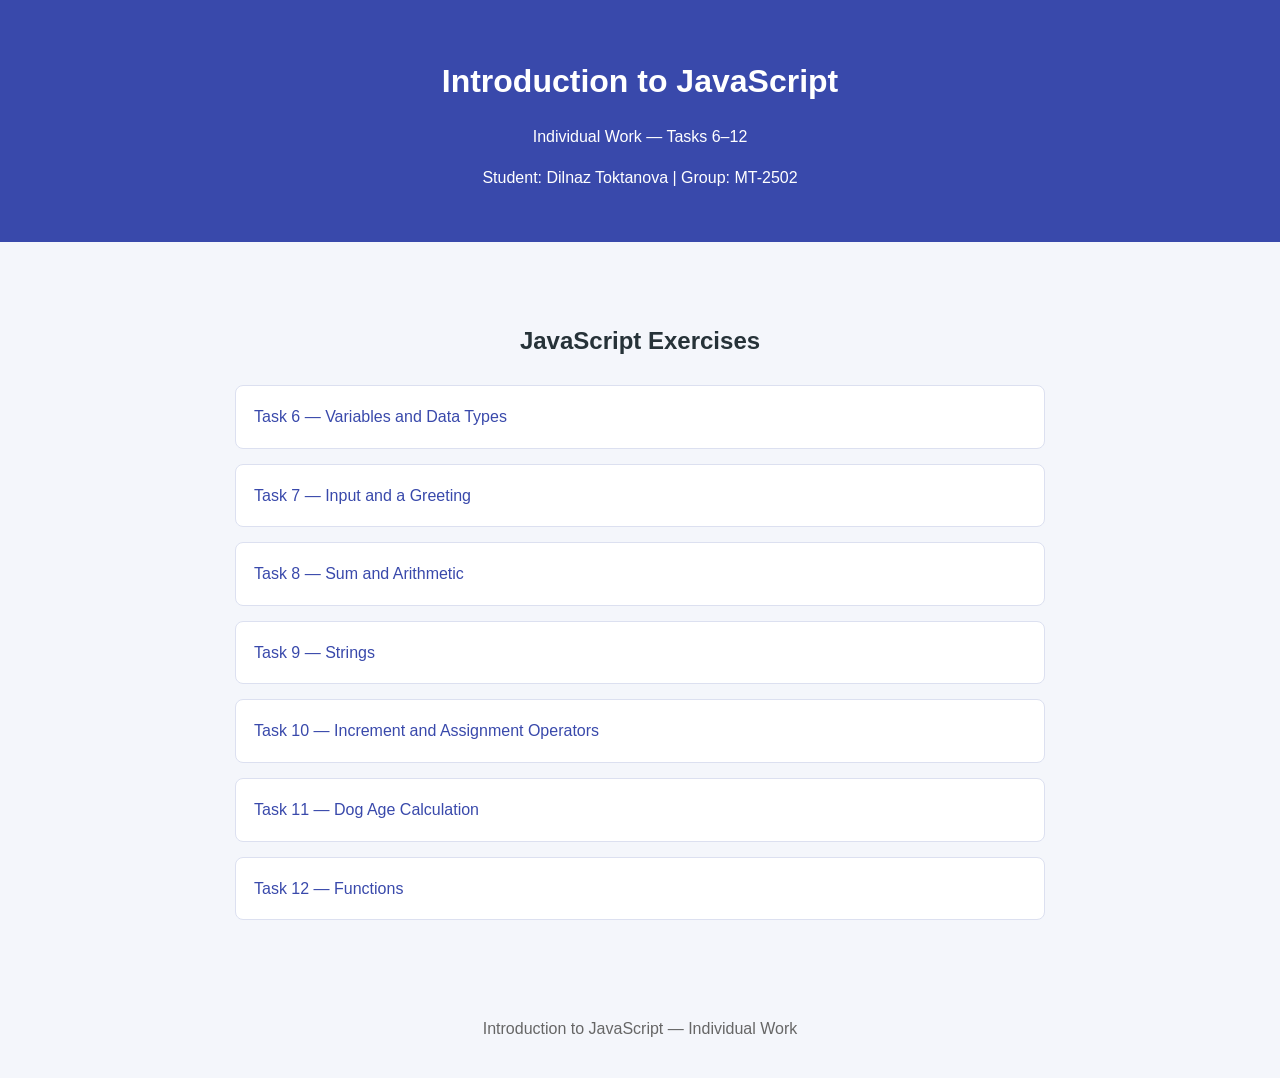
<file: index.html>
<!DOCTYPE html>
<html lang="en">
<head>
    <meta charset="UTF-8">
    <meta name="viewport" content="width=device-width, initial-scale=1.0">
    <title>Introduction to JavaScript</title>
    <link rel="stylesheet" href="style.css">
</head>
<body>

    <header>
        <h1>Introduction to JavaScript</h1>
        <p>Individual Work — Tasks 6–12</p>
        <p>Student: Dilnaz Toktanova | Group: MT-2502</p>
    </header>

    <main>
        <h2>JavaScript Exercises</h2>

        <div class="tasks">
            <a href="task6.html">Task 6 — Variables and Data Types</a>
            <a href="task7.html">Task 7 — Input and a Greeting</a>
            <a href="task8.html">Task 8 — Sum and Arithmetic</a>
            <a href="task9.html">Task 9 — Strings</a>
            <a href="task10.html">Task 10 — Increment and Assignment Operators</a>
            <a href="task11.html">Task 11 — Dog Age Calculation</a>
            <a href="task12.html">Task 12 — Functions</a>
        </div>
    </main>

    <footer>
        <p>Introduction to JavaScript — Individual Work</p>
    </footer>

</body>
</html>
</file>
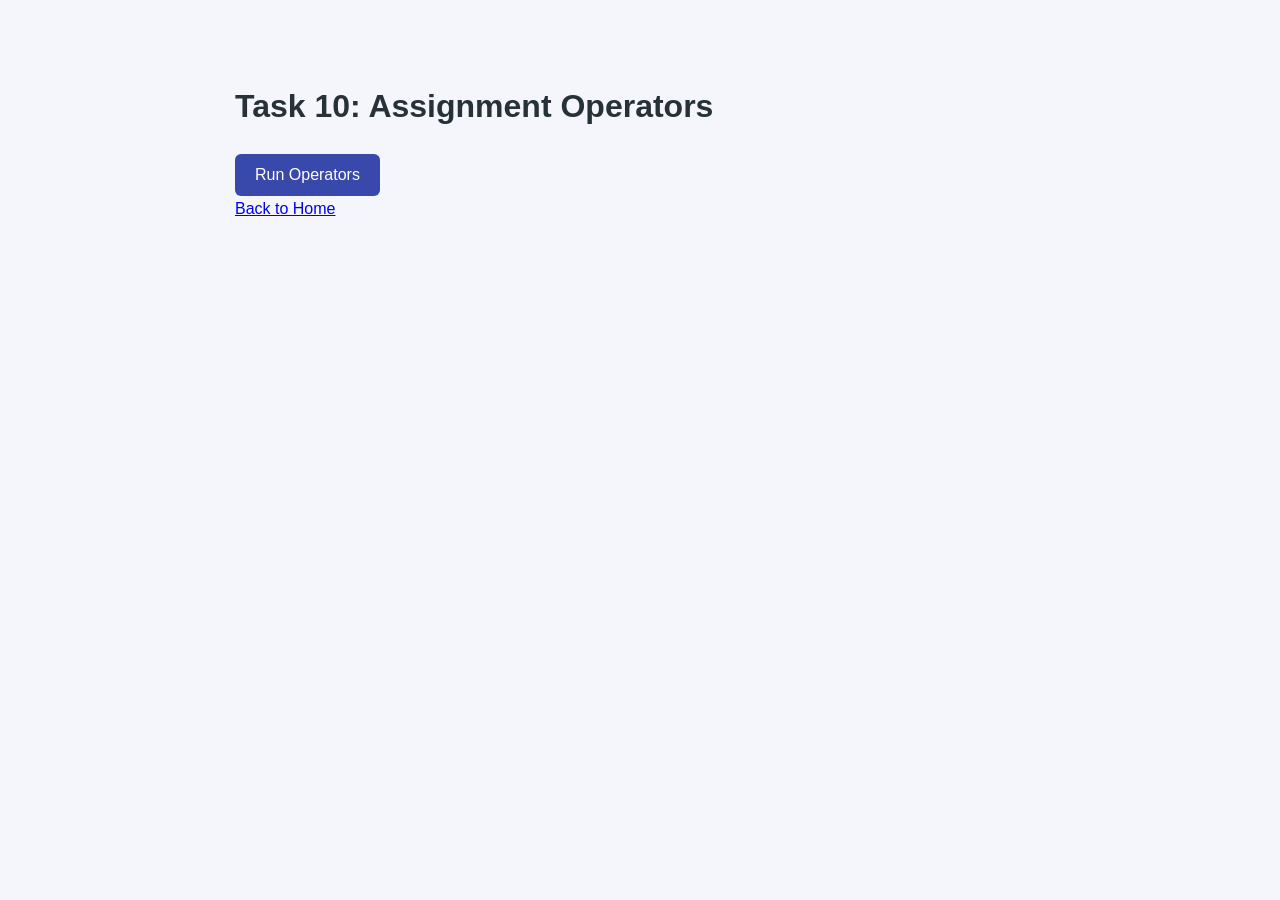
<file: task10.html>
<!DOCTYPE html>
<html lang="en">
<head>
    <meta charset="UTF-8">
    <meta name="viewport" content="width=device-width, initial-scale=1.0">
    <title>Task 10 - Assignment Operators</title>
    <link rel="stylesheet" href="style.css">
    <script src="task10.js" defer></script>
</head>
<body>
    <main class="task">
        <h1>Task 10: Assignment Operators</h1>
        <button id="runButton">Run Operators</button>
        <div id="result" class="result"></div>
        <a class="back" href="index.html">Back to Home</a>
    </main>
</body>
</html>
</file>
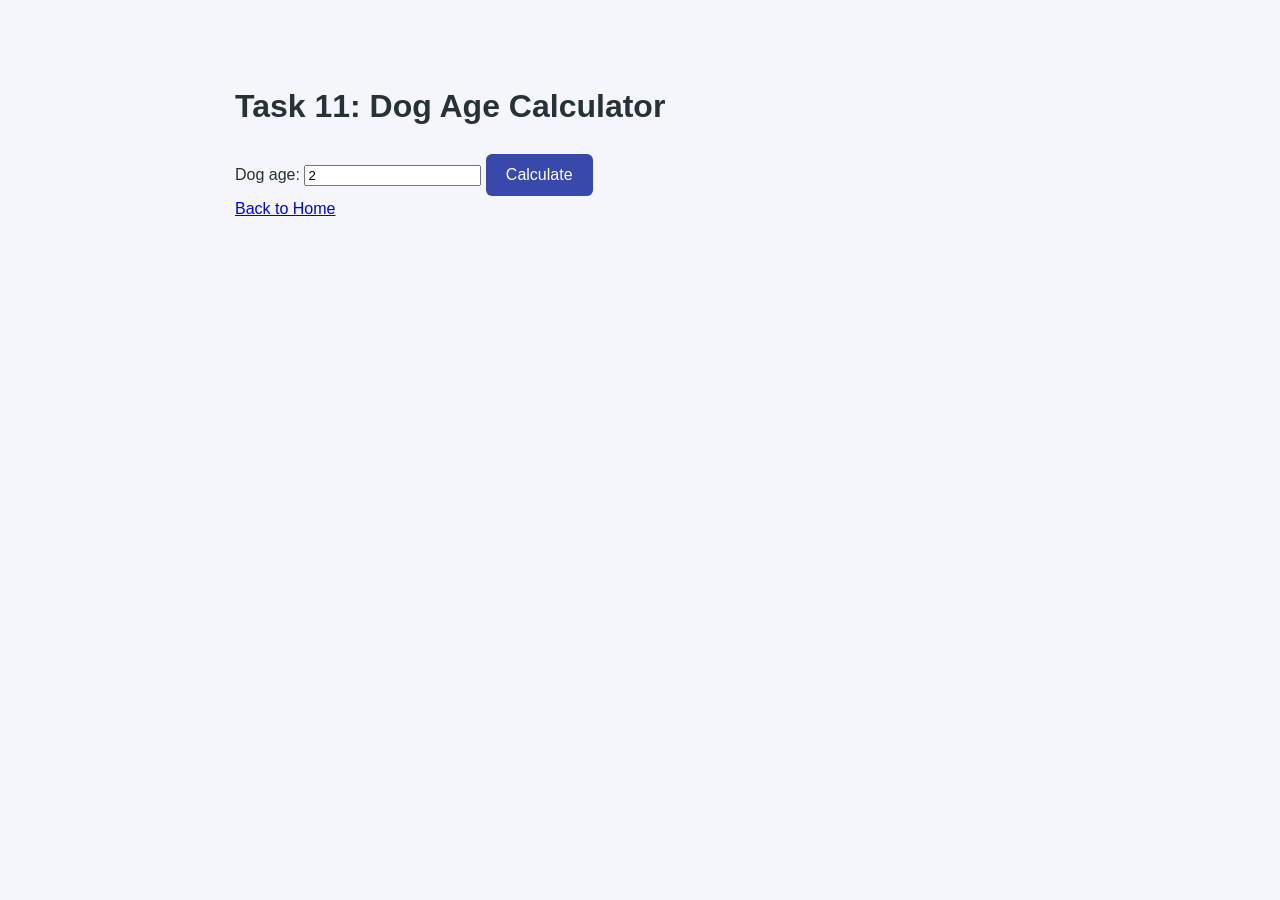
<file: task11.html>
<!DOCTYPE html>
<html lang="en">
<head>
    <meta charset="UTF-8">
    <meta name="viewport" content="width=device-width, initial-scale=1.0">
    <title>Task 11 - Dog Age Calculator</title>
    <link rel="stylesheet" href="style.css">
    <script src="task11.js" defer></script>
</head>
<body>
    <main class="task">
        <h1>Task 11: Dog Age Calculator</h1>

        <label for="dogAge">Dog age:</label>
        <input type="number" id="dogAge" min="2" value="2">

        <button id="calculateButton">Calculate</button>

        <div id="result" class="result"></div>

        <a class="back" href="index.html">Back to Home</a>
    </main>
</body>
</html>
</file>
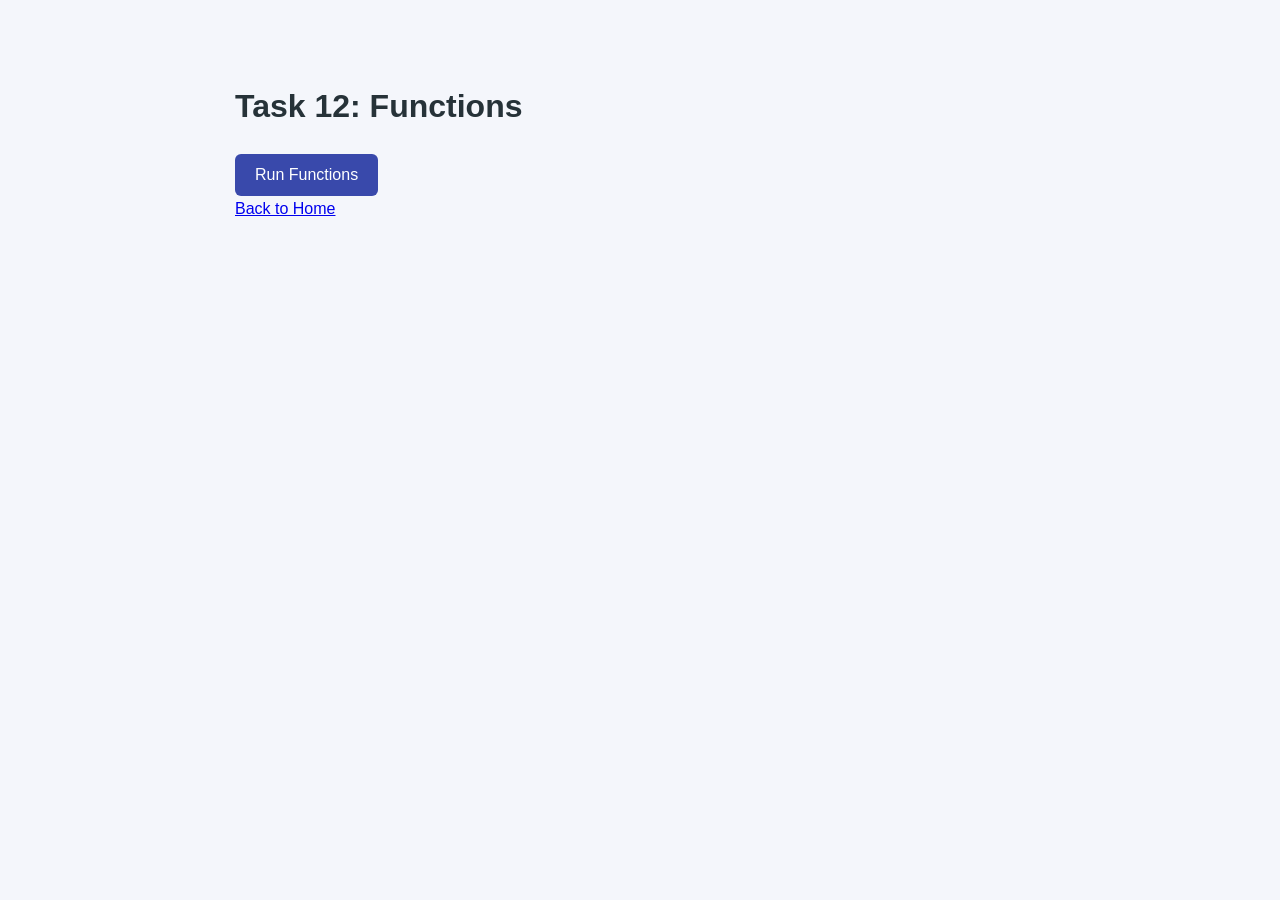
<file: task12.html>
<!DOCTYPE html>
<html lang="en">
<head>
    <meta charset="UTF-8">
    <meta name="viewport" content="width=device-width, initial-scale=1.0">
    <title>Task 12 - Functions</title>
    <link rel="stylesheet" href="style.css">
    <script src="task12.js" defer></script>
</head>
<body>
    <main class="task">
        <h1>Task 12: Functions</h1>
        <button id="runButton">Run Functions</button>
        <div id="result" class="result"></div>
        <a class="back" href="index.html">Back to Home</a>
    </main>
</body>
</html>
</file>
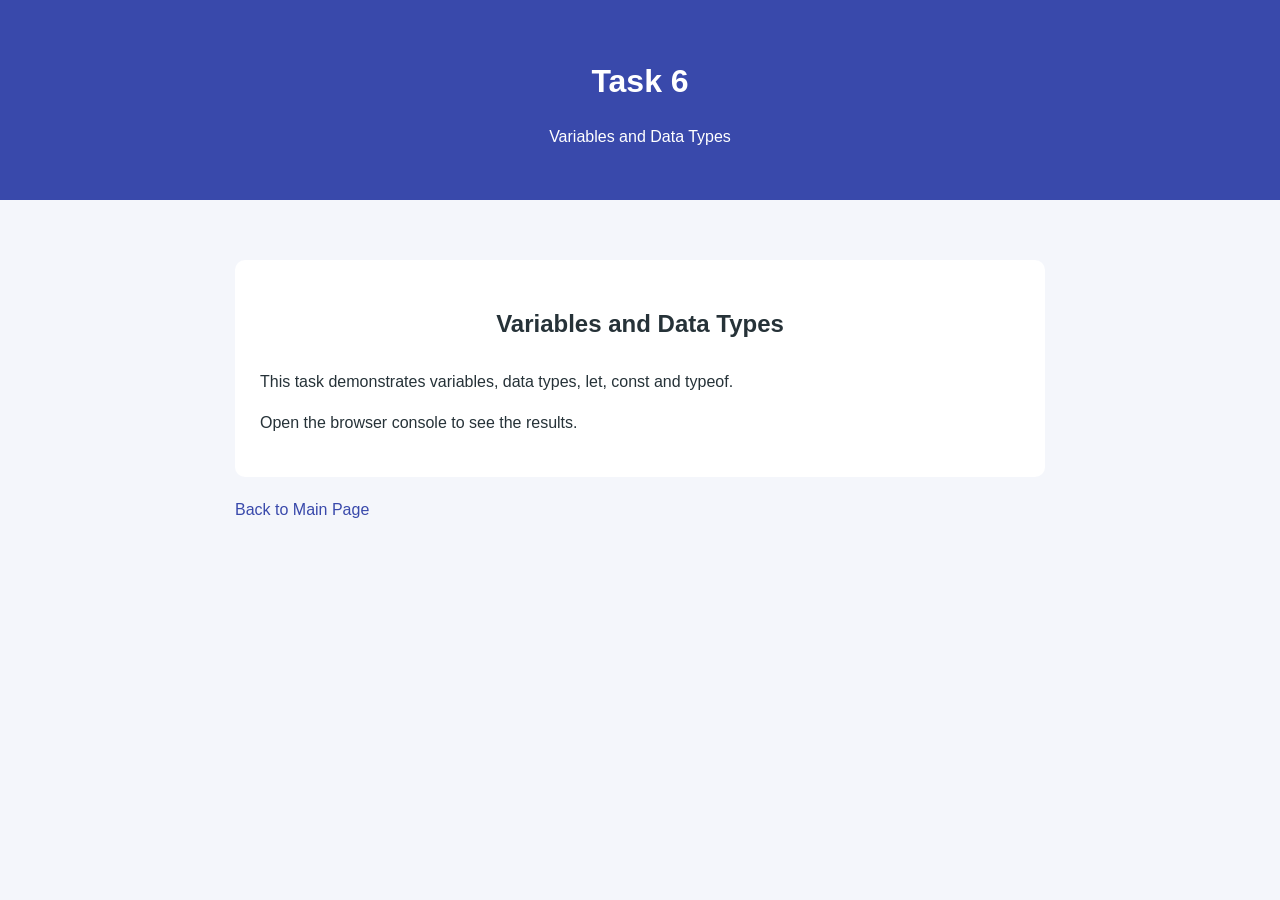
<file: task6.html>
<!DOCTYPE html>
<html lang="en">
<head>
    <meta charset="UTF-8">
    <meta name="viewport" content="width=device-width, initial-scale=1.0">
    <title>Task 6 — Variables and Data Types</title>
    <link rel="stylesheet" href="style.css">
</head>
<body>

    <header>
        <h1>Task 6</h1>
        <p>Variables and Data Types</p>
    </header>

    <main>
        <div class="task-content">
            <h2>Variables and Data Types</h2>
            <p>This task demonstrates variables, data types, let, const and typeof.</p>
            <p>Open the browser console to see the results.</p>
        </div>

        <a class="back-link" href="index.html">Back to Main Page</a>
    </main>

    <script src="task6.js"></script>
</body>
</html>
</file>
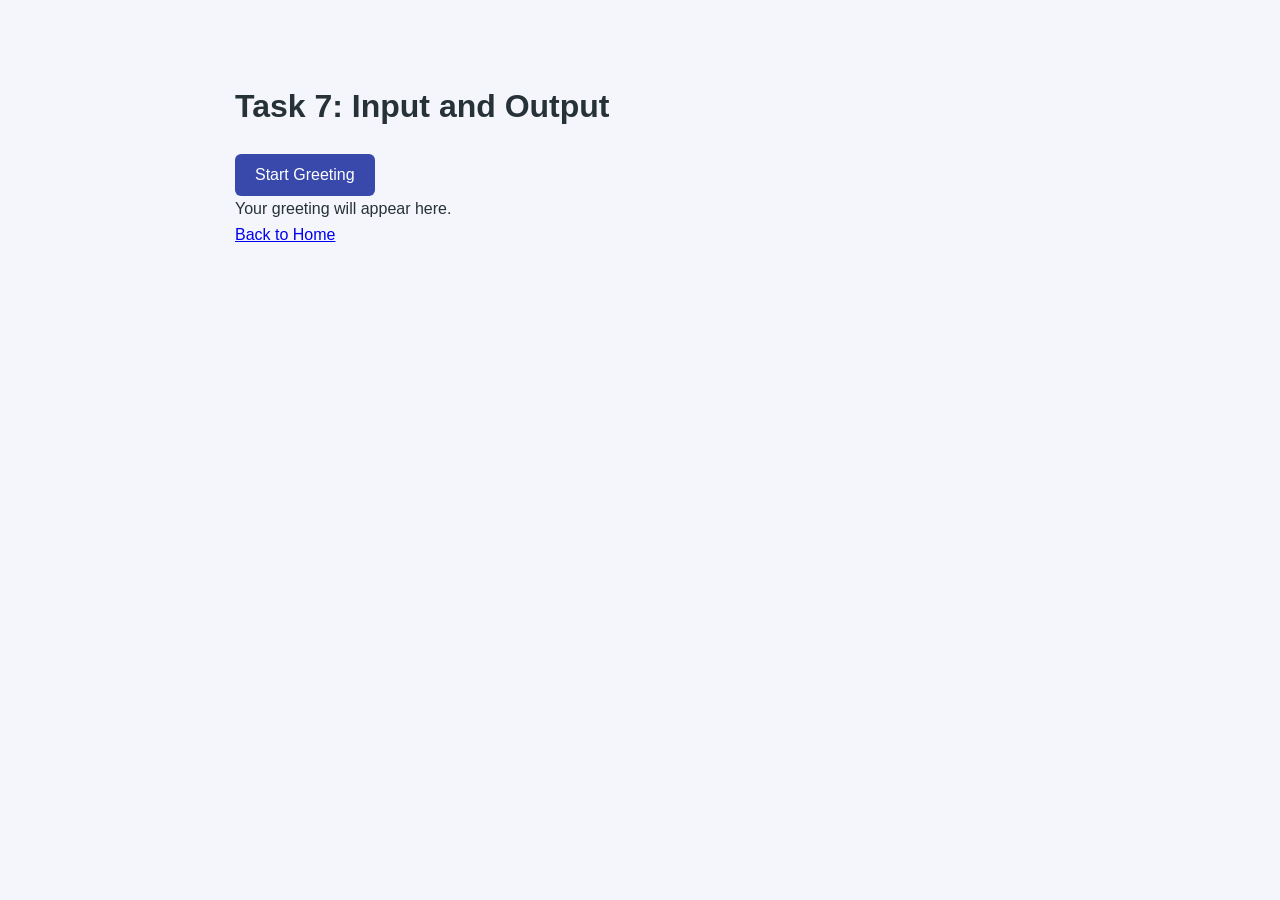
<file: task7.html>
<!DOCTYPE html>
<html lang="en">
<head>
    <meta charset="UTF-8">
    <meta name="viewport" content="width=device-width, initial-scale=1.0">
    <title>Task 7 - Input and Output</title>
    <link rel="stylesheet" href="style.css">
    <script src="task7.js" defer></script>
</head>
<body>
    <main class="task">
        <h1>Task 7: Input and Output</h1>
        <button id="greetButton">Start Greeting</button>
        <div id="result" class="result">Your greeting will appear here.</div>
        <a class="back" href="index.html">Back to Home</a>
    </main>
</body>
</html>
</file>
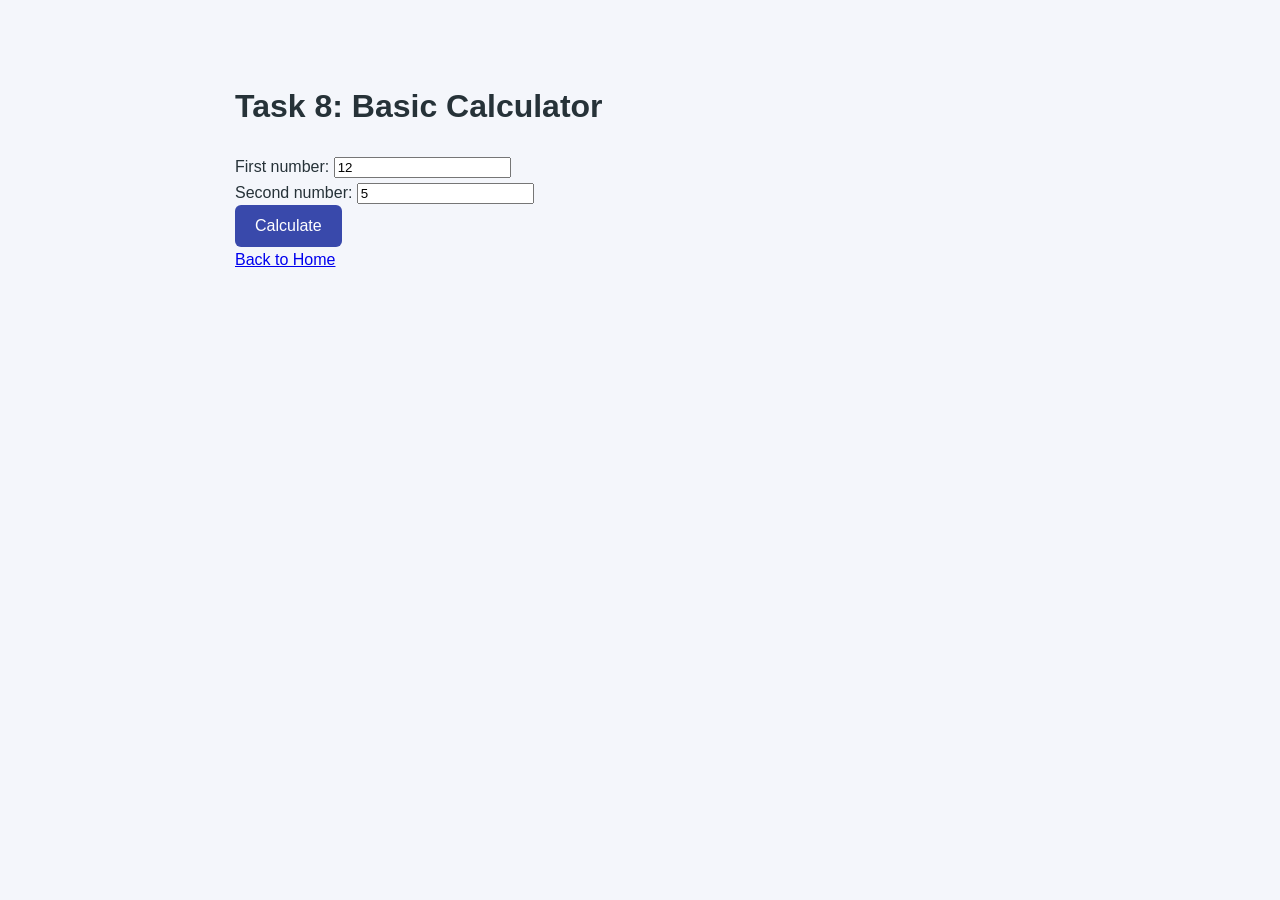
<file: task8.html>
<!DOCTYPE html>
<html lang="en">
<head>
    <meta charset="UTF-8">
    <meta name="viewport" content="width=device-width, initial-scale=1.0">
    <title>Task 8 - Basic Calculator</title>
    <link rel="stylesheet" href="style.css">
    <script src="task8.js" defer></script>
</head>
<body>
    <main class="task">
        <h1>Task 8: Basic Calculator</h1>

        <label for="number1">First number:</label>
        <input type="number" id="number1" value="12">

        <br>

        <label for="number2">Second number:</label>
        <input type="number" id="number2" value="5">

        <br>

        <button id="calculateButton">Calculate</button>

        <div id="result" class="result"></div>

        <a class="back" href="index.html">Back to Home</a>
    </main>
</body>
</html>
</file>
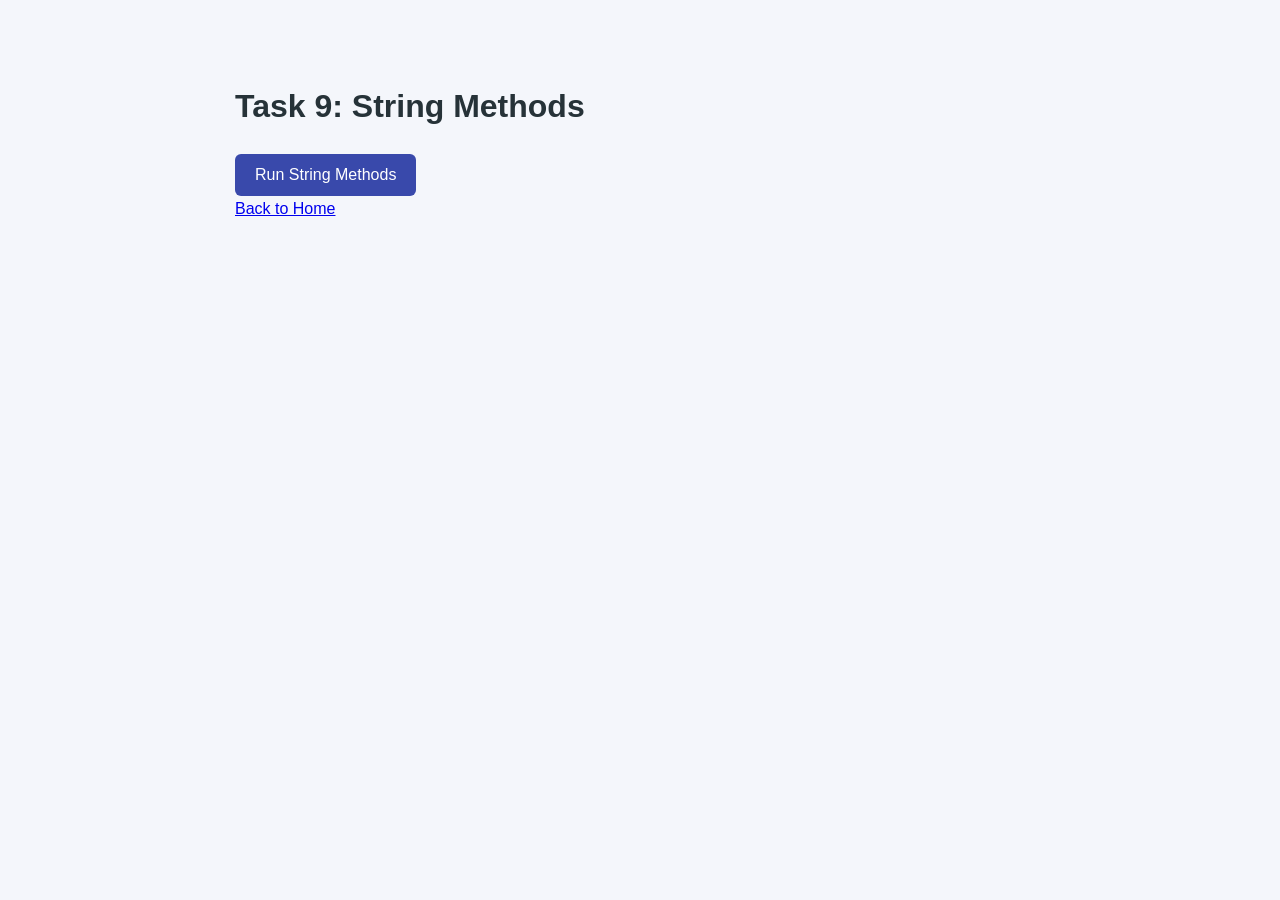
<file: task9.html>
<!DOCTYPE html>
<html lang="en">
<head>
    <meta charset="UTF-8">
    <meta name="viewport" content="width=device-width, initial-scale=1.0">
    <title>Task 9 - String Methods</title>
    <link rel="stylesheet" href="style.css">
    <script src="task9.js" defer></script>
</head>
<body>
    <main class="task">
        <h1>Task 9: String Methods</h1>
        <button id="runButton">Run String Methods</button>
        <div id="result" class="result"></div>
        <a class="back" href="index.html">Back to Home</a>
    </main>
</body>
</html>
</file>
<file: style.css>
* {
    box-sizing: border-box;
}

body {
    margin: 0;
    font-family: Arial, sans-serif;
    background-color: #f4f6fb;
    color: #263238;
    line-height: 1.6;
}

header {
    background-color: #3949ab;
    color: white;
    text-align: center;
    padding: 35px 20px;
}

header h1 {
    margin-bottom: 10px;
}

main {
    max-width: 850px;
    margin: 40px auto;
    padding: 20px;
}

main h2 {
    text-align: center;
    margin-bottom: 25px;
}

.tasks {
    display: flex;
    flex-direction: column;
    gap: 15px;
}

.tasks a {
    display: block;
    padding: 18px;
    background-color: white;
    color: #3949ab;
    text-decoration: none;
    border-radius: 8px;
    border: 1px solid #dce0f0;
    transition: 0.2s;
}

.tasks a:hover {
    background-color: #e8eaf6;
    transform: translateY(-2px);
}

footer {
    text-align: center;
    padding: 20px;
    color: #666;
}

.task-content {
    background-color: white;
    padding: 25px;
    border-radius: 10px;
    margin-bottom: 20px;
}

.back-link {
    color: #3949ab;
    text-decoration: none;
}

button {
    background-color: #3949ab;
    color: white;
    padding: 12px 20px;
    border: none;
    border-radius: 6px;
    cursor: pointer;
    font-size: 16px;
}

button:hover {
    background-color: #283593;
}

@media (max-width: 600px) {
    header {
        padding: 25px 15px;
    }

    main {
        margin: 20px auto;
        padding: 15px;
    }
}
</file>
